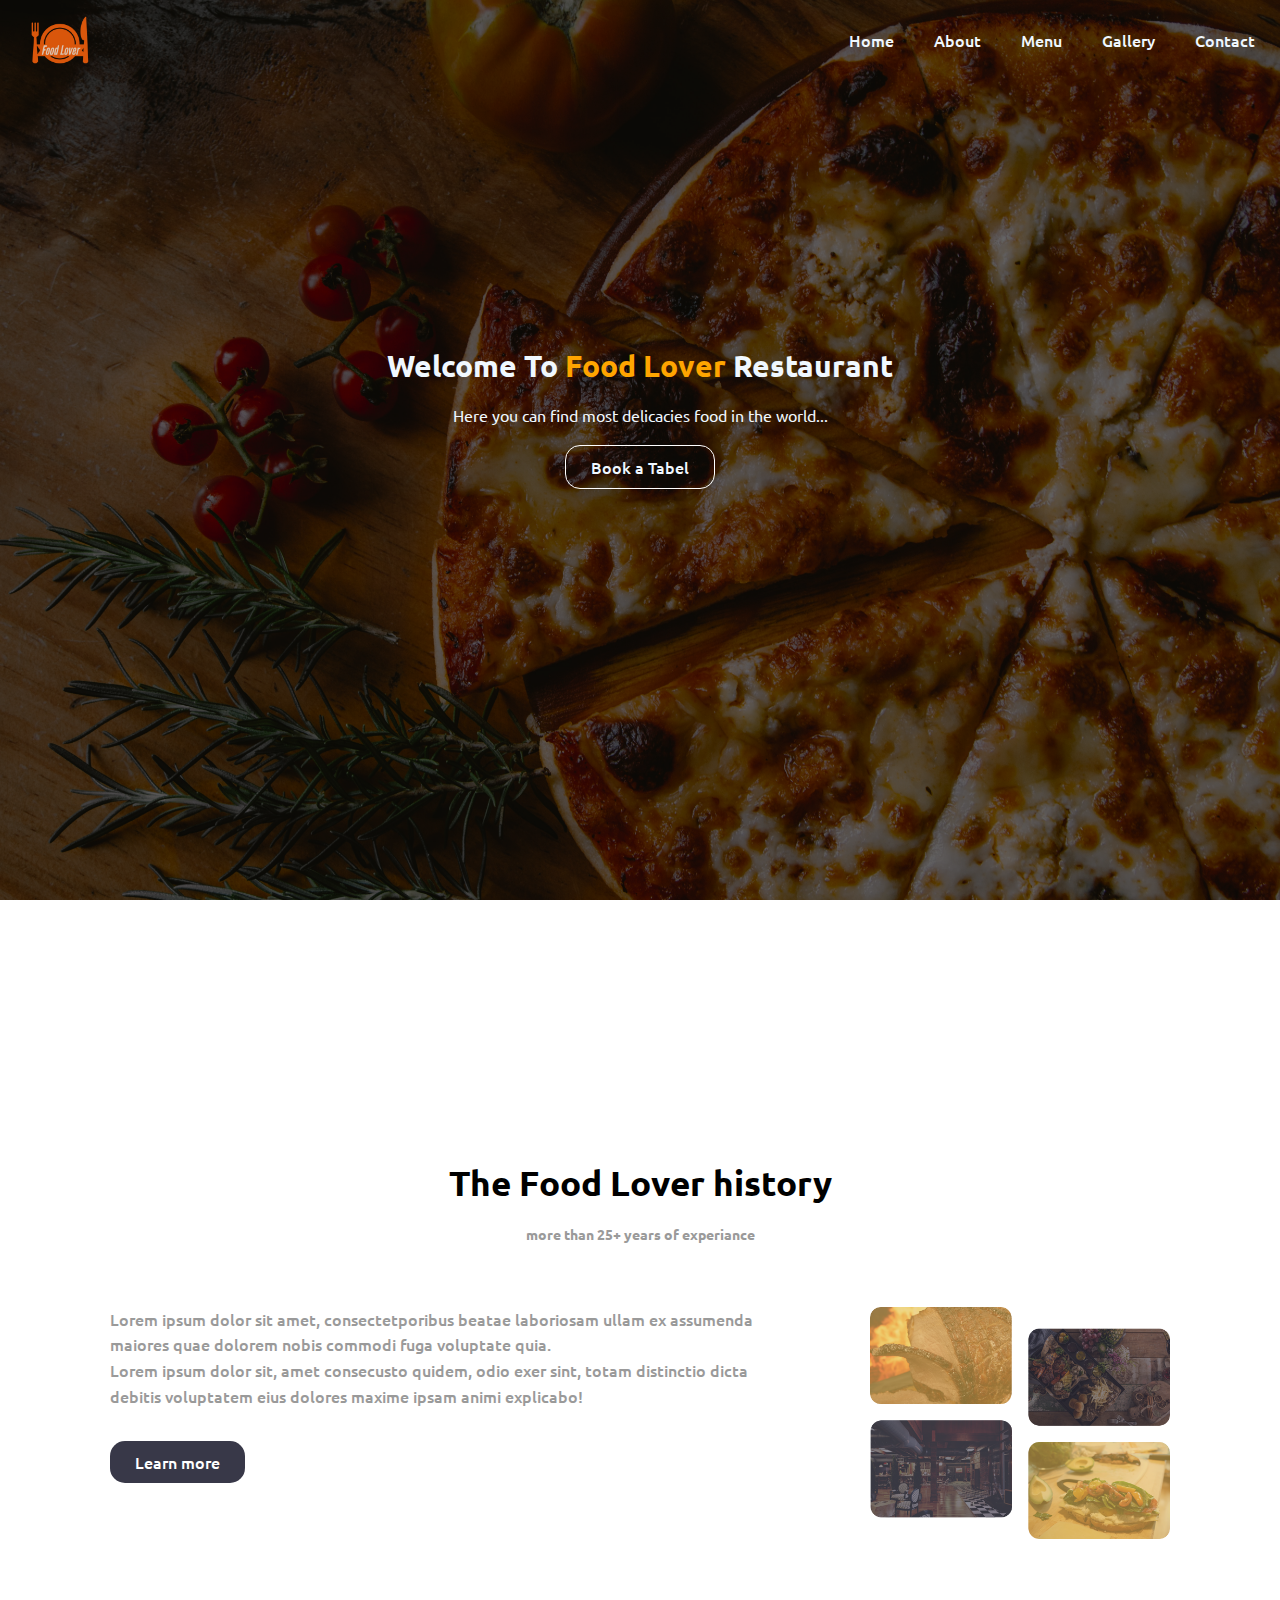
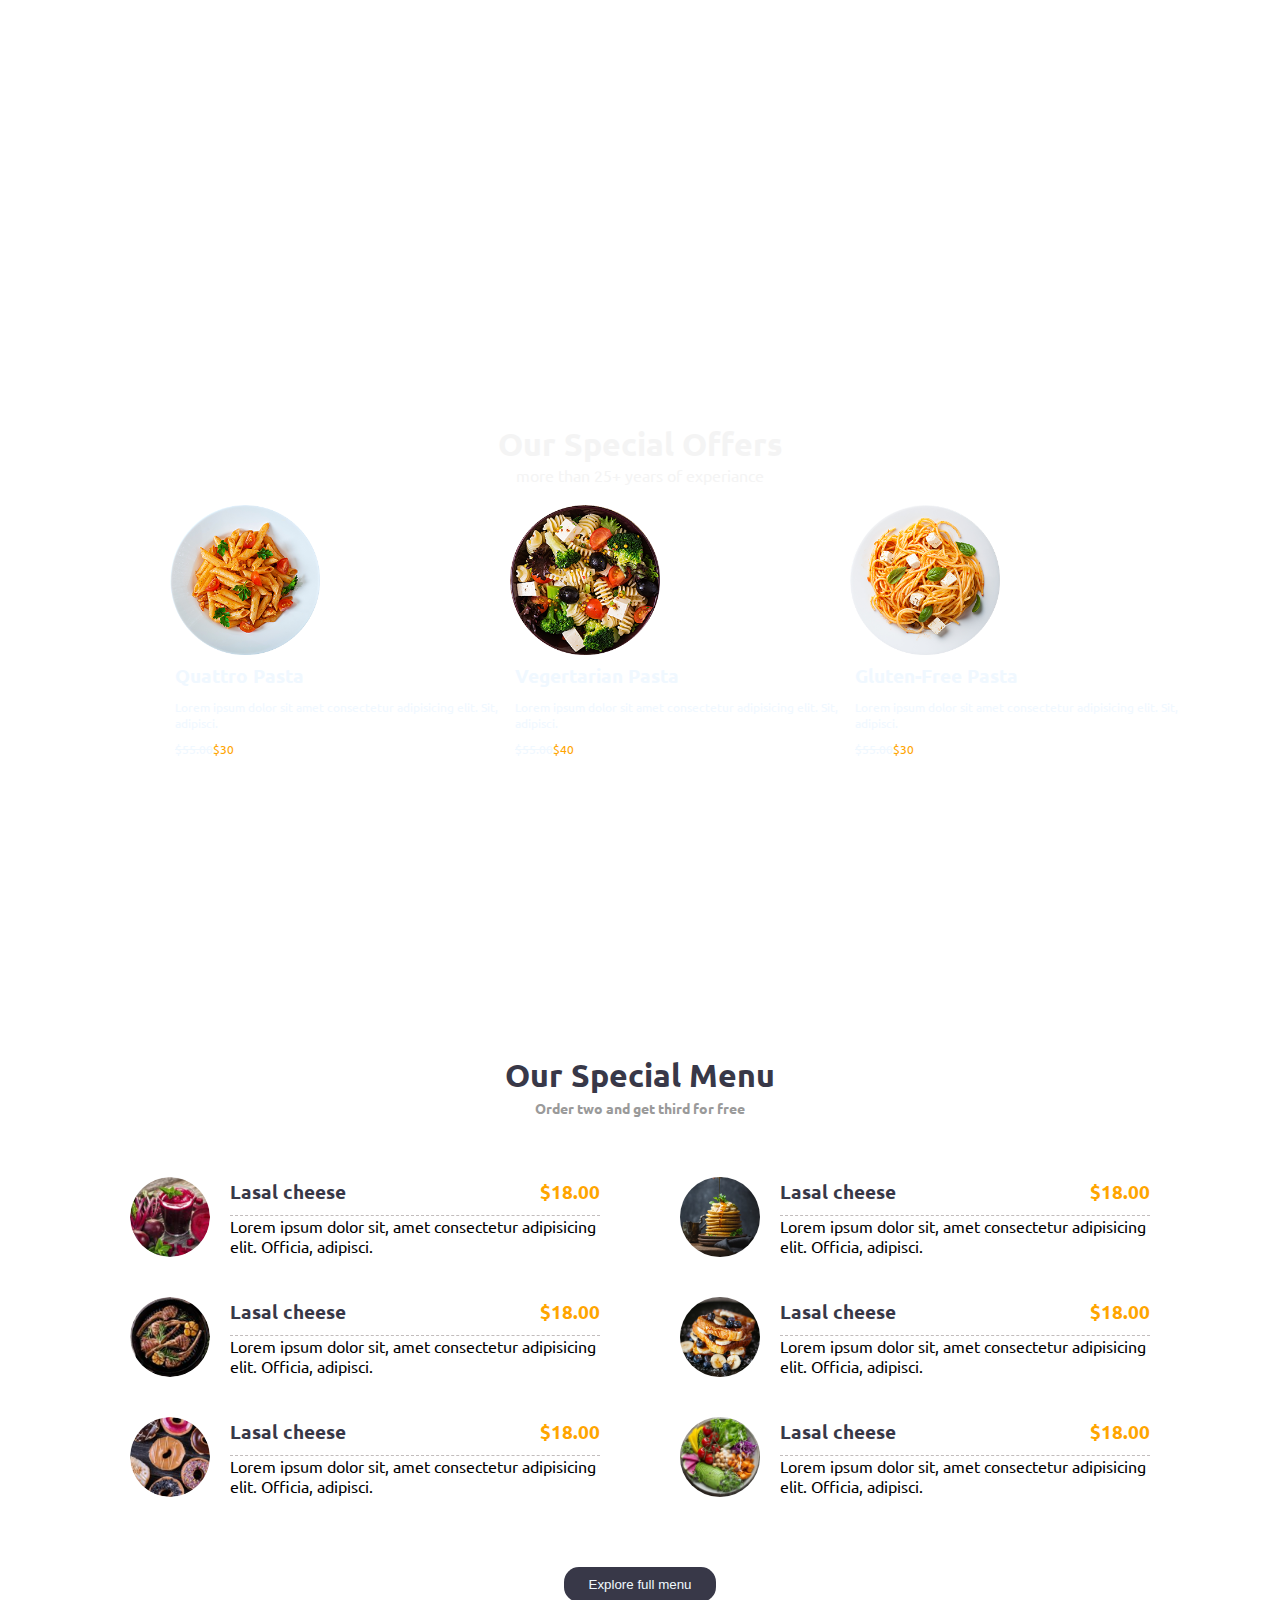
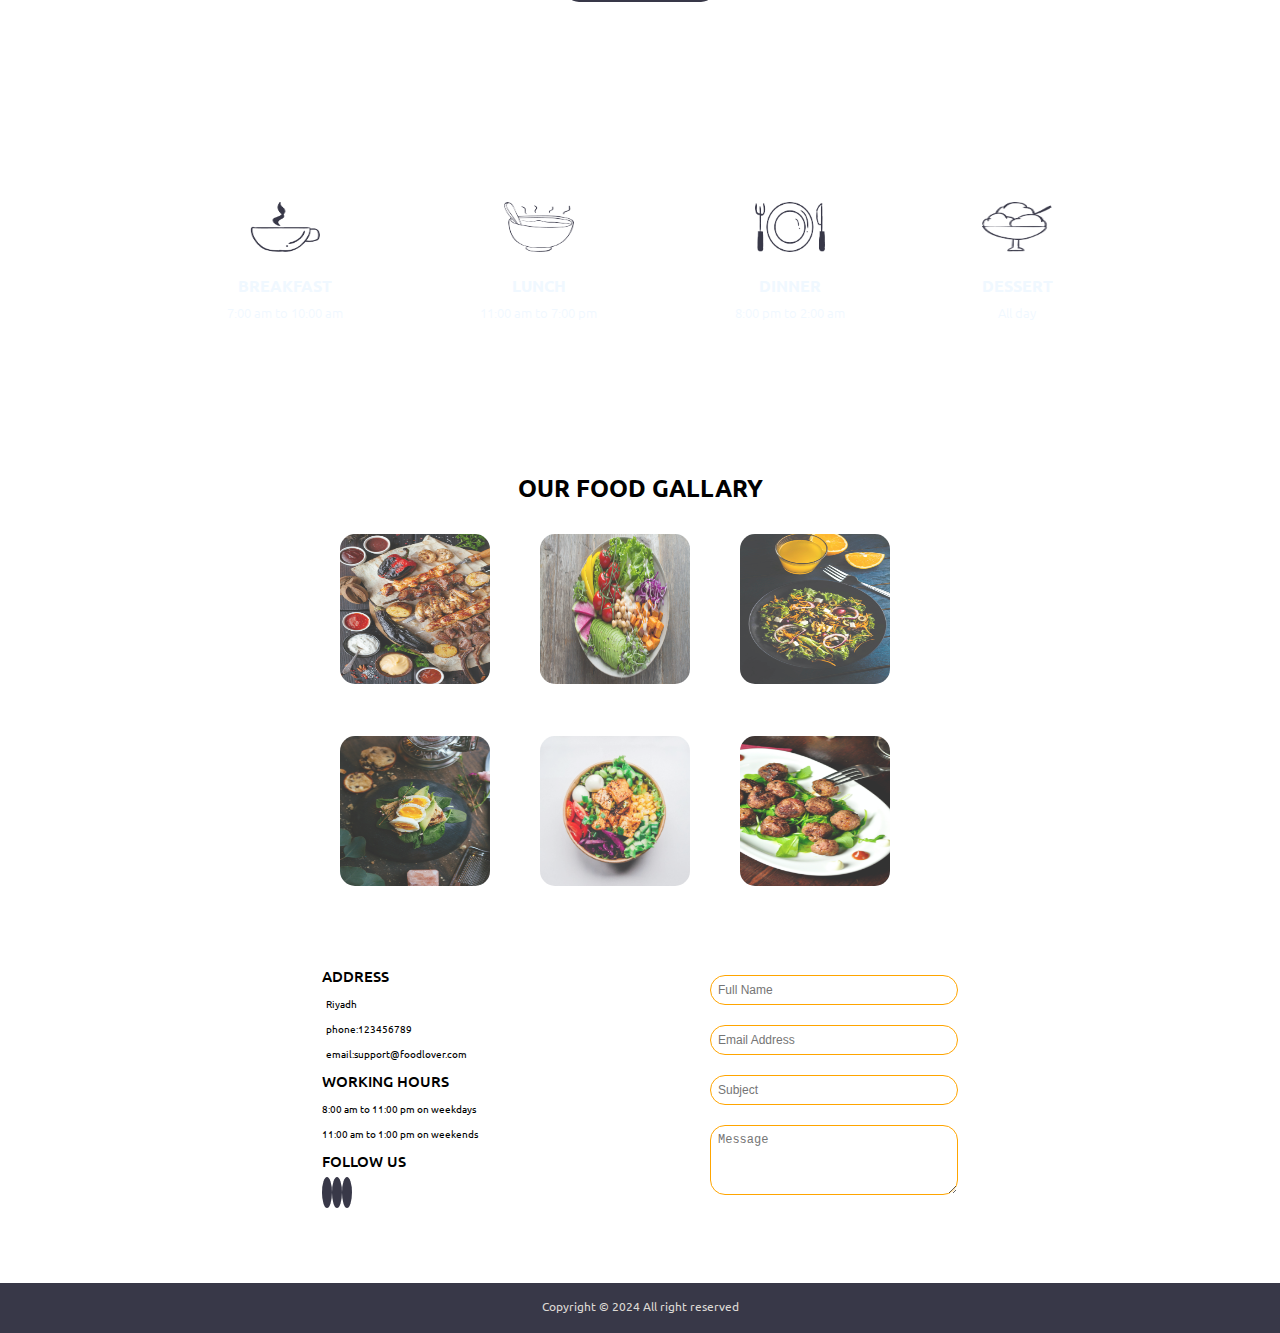
<file: resturant/index.html>
<!DOCTYPE html>
<html lang="en">
<head>
    <meta charset="UTF-8">
    <meta name="viewport" content="width=device-width, initial-scale=1.0">
    <link rel="stylesheet" href="style.css">
    <link rel="preconnect" href="https://fonts.googleapis.com">
<link rel="preconnect" href="https://fonts.gstatic.com" crossorigin>
<link href="https://fonts.googleapis.com/css2?family=Aboreto&family=Agdasima:wght@400;700&family=Jaro:opsz@6..72&family=Open+Sans:ital,wght@0,300..800;1,300..800&family=Quicksand:wght@300..700&family=Tajawal:wght@200;300;400;500;700;800;900&family=Ubuntu:ital,wght@0,300;0,400;0,500;0,700;1,300;1,400;1,500;1,700&display=swap" rel="stylesheet">
<link rel="stylesheet" href="https://cdnjs.cloudflare.com/ajax/libs/font-awesome/6.7.1/css/all.min.css" integrity="sha512-5Hs3dF2AEPkpNAR7UiOHba+lRSJNeM2ECkwxUIxC1Q/FLycGTbNapWXB4tP889k5T5Ju8fs4b1P5z/iB4nMfSQ==" crossorigin="anonymous" referrerpolicy="no-referrer" />   
<title>Food Lover</title>
</head>
<body>
    <!-- header -->
     <!-- navbar -->
      <header class="header">
        <div id="navbar">
            <img src="image\logo.png" alt="">
           <div class="humburger">
      <i class="fa-solid fa-bars active"></i>
      <i class="fa-solid fa-xmark"></i>
    </div>
            <nav class='navbar'>
                <ul>
                    <li><a href="#home">Home</a></li>
                    <li><a href="#about">About</a></li>
                    <li><a href="#menu">Menu</a></li>
                    <li><a href="#gallary">Gallery</a></li>
                    <li><a href="#contact">Contact</a></li>

                </ul>
            </nav>

        </div>
        <div class="content">
<h1>Welcome To <span class="primary-text">Food Lover</span>  Restaurant</h1>
<p>Here you can find most delicacies food in the world...</p>
<a href="indexT.html" class="btn btn-primary">Book a Tabel</a>
        </div>
      </header>

      <!-- main -->
       <main>
        <section id="about">
            <div class="container">
                <div class="title">
                    <h2>The Food Lover history</h2>
                    <p>more than 25+ years of experiance</p>
                </div>
                <div class="about-content">
                    <div>
                        <p>Lorem ipsum dolor sit amet, consectetporibus beatae laboriosam ullam ex assumenda maiores quae dolorem nobis commodi fuga voluptate quia.</p>
                        <p>Lorem ipsum dolor sit, amet consecusto quidem, odio exer sint, totam distinctio dicta debitis voluptatem eius dolores maxime ipsam animi explicabo!</p>
                    <a href="#" class="btn btn-scondary">Learn more</a>
                    </div>
                    <img class="imggroup" src="image\about_img.png" alt="">
                </div>
            </div>
        </section>

        <!-- offers -->
<section id="offers">
    <div class="container">
<div class="title">
    <h1>Our Special Offers</h1>
    <p>more than 25+ years of experiance</p>
</div>
<div class="offer-items">
    <div>
        <img src="image\offer1.png" alt="">
        <div>
            <h3>Quattro Pasta</h3>
            <p>Lorem ipsum dolor sit amet consectetur adipisicing elit. Sit, adipisci.</p>
        <p><del>$55.00</del><span class="primary-text">$30</span></p>
        </div>
    </div>

    <div>
        <img src="image\offer2.png" alt="">
        <div>
            <h3>Vegertarian Pasta</h3>
            <p>Lorem ipsum dolor sit amet consectetur adipisicing elit. Sit, adipisci.</p>
        <p><del>$55.00</del><span class="primary-text">$40</span></p>
        </div>
    </div>

    <div>
        <img src="image\offer3.png" alt="">
        <div>
            <h3>Gluten-Free Pasta</h3>
            <p>Lorem ipsum dolor sit amet consectetur adipisicing elit. Sit, adipisci.</p>
        <p><del>$55.00</del><span class="primary-text">$30</span></p>
        </div>
    </div>

</div>
    </div>
</section>
<!-- Menu -->
 <section id="menu">
    <div class="container">
        <div class="title">
            <h1>Our Special Menu</h1>
            <p>Order two and get third for free</p>
        </div>
        <div class="menu-items">
            <div class="menu-item-left">


<div class="menu-item">
    <img src="image2menu\food3.png" alt="">
    <div>
        <h3>Lasal cheese<span class="primary-text">$18.00</span></h3>
        <p>Lorem ipsum dolor sit, amet consectetur adipisicing elit. Officia, adipisci.</p>
    
    </div>
</div>
<div class="menu-item">
    <img src="image2menu\food4.png" alt="">
    <div>
        <h3>Lasal cheese<span class="primary-text">$18.00</span></h3>
        <p>Lorem ipsum dolor sit, amet consectetur adipisicing elit. Officia, adipisci.</p>
    
    </div>
</div>
<div class="menu-item">
    <img src="image2menu\food5.png" alt="">
    <div>
        <h3>Lasal cheese <span class="primary-text">$18.00</span></h3>
        <p>Lorem ipsum dolor sit, amet consectetur adipisicing elit. Officia, adipisci.</p>
    
    </div>
</div>


            </div>

            <div class="menu-item-right">
             
                <div class="menu-item">
                    <img src="image2menu\food8.jpeg" alt="">
                    <div>
                        <h3>Lasal cheese<span class="primary-text">$18.00</span></h3>
                        <p>Lorem ipsum dolor sit, amet consectetur adipisicing elit. Officia, adipisci.</p>
                    
                    </div>
                </div>
                <div class="menu-item">
                    <img src="image2menu\food9.jpeg" alt="">
                    <div>
                        <h3>Lasal cheese<span class="primary-text">$18.00</span></h3>
                        <p>Lorem ipsum dolor sit, amet consectetur adipisicing elit. Officia, adipisci.</p>
                    
                    </div>
                </div>
                <div class="menu-item">
                    <img src="image2menu\food10.jpeg" alt="">
                    <div>
                        <h3>Lasal cheese<span class="primary-text">$18.00</span></h3>
                        <p>Lorem ipsum dolor sit, amet consectetur adipisicing elit. Officia, adipisci.</p>
                    
                    </div>
                </div>
               
                
 </div>
            
        </div>
<button  class="btn btn-scondary"> <a href="indexTH.html" >Explore full menu</button></a> 
    </div>
 </section>

<!-- daytime -->
<section id="daytime">
    <div class="container">
        <div class="content">
            <img src="image\day time icon\breckfastIcon.png" alt="">
        
            <h3>breakfast</h3>
            <h5>7:00 am to 10:00 am</h5>
        </div>

        <div class="content">
            <img src="image\day time icon\lunchIcon.png" alt="">
        
            <h3>Lunch</h3>
            <h5>11:00 am to 7:00 pm</h5>
        </div>


        <div class="content">
            <img src="image\day time icon\dinnerIcon.png" alt="">
        
            <h3 class="dinner">dinner</h3>
            <h5>8:00 pm to 2:00 am</h5>
        </div>


        <div class="content">
            <img class="dinnerr" src="image\day time icon\dessertIcon.png" alt="">
        
            <h3>dessert</h3>
            <h5>All day</h5>
        </div>

    </div>
</section>

<!-- gallery  -->
 <section id="gallary">
    <div class="container">
        <h2>our food gallary</h2>
        <div class="img-gallary">
            <img src="gallary\gallery1.jpeg" alt="">
            <img src="gallary\gallery2.jpeg" alt="">
            <img src="gallary\gallery3.jpeg" alt="">
            <img src="gallary\gallery4.jpeg" alt="">
            <img src="gallary\gallery5.jpeg" alt="">
            <img src="gallary\gallery6.jpeg" alt="">
        </div>
    </div>
 </section>

 <!-- contact -->
  <section id="contact">
    <div class="container">
        <div class="contact-content">
            <div class="contact-info">
<div>
    <h3>Address</h3>
    <p> <i class="fa-solid fa-location-dot"></i> Riyadh</p>

    <p> <i class="fa-solid fa-phone"></i> phone:123456789</p>
<p> <i class="fa-solid fa-envelope"></i> email:support@foodlover.com</p>

</div>

<div>
    <h3>working hours</h3>
<p>8:00 am to 11:00 pm on weekdays</p>
<p>11:00 am to 1:00 pm on weekends</p>
</div>

<div>
    <h3>follow us</h3>
    <a href="#"> <i class="fa-brands fa-facebook"></i></a>
    <a href="#"> <i class="fa-brands fa-twitter"></i></a>
    <a href="#"> <i class="fa-brands fa-instagram"></i></a>
</div>
            </div>
<form >

    <input type="text" name="Name" id="Name" placeholder="Full Name" required>
    <input type="email" name="email" id="email" placeholder="Email Address" required>
    <input type="text" name="Name" id="Name" placeholder="Subject" required>
    <textarea name="message" id="" cols="30" rows="10" placeholder="Message"></textarea>

</form>
        </div>
    </div>
  </section>


       </main>

       <footer id="footer">
        <p>Copyright &copy; 2024 All right reserved </p>
       </footer>
       <script src="index.js">
        
       </script>
</body>
</html>
</file>
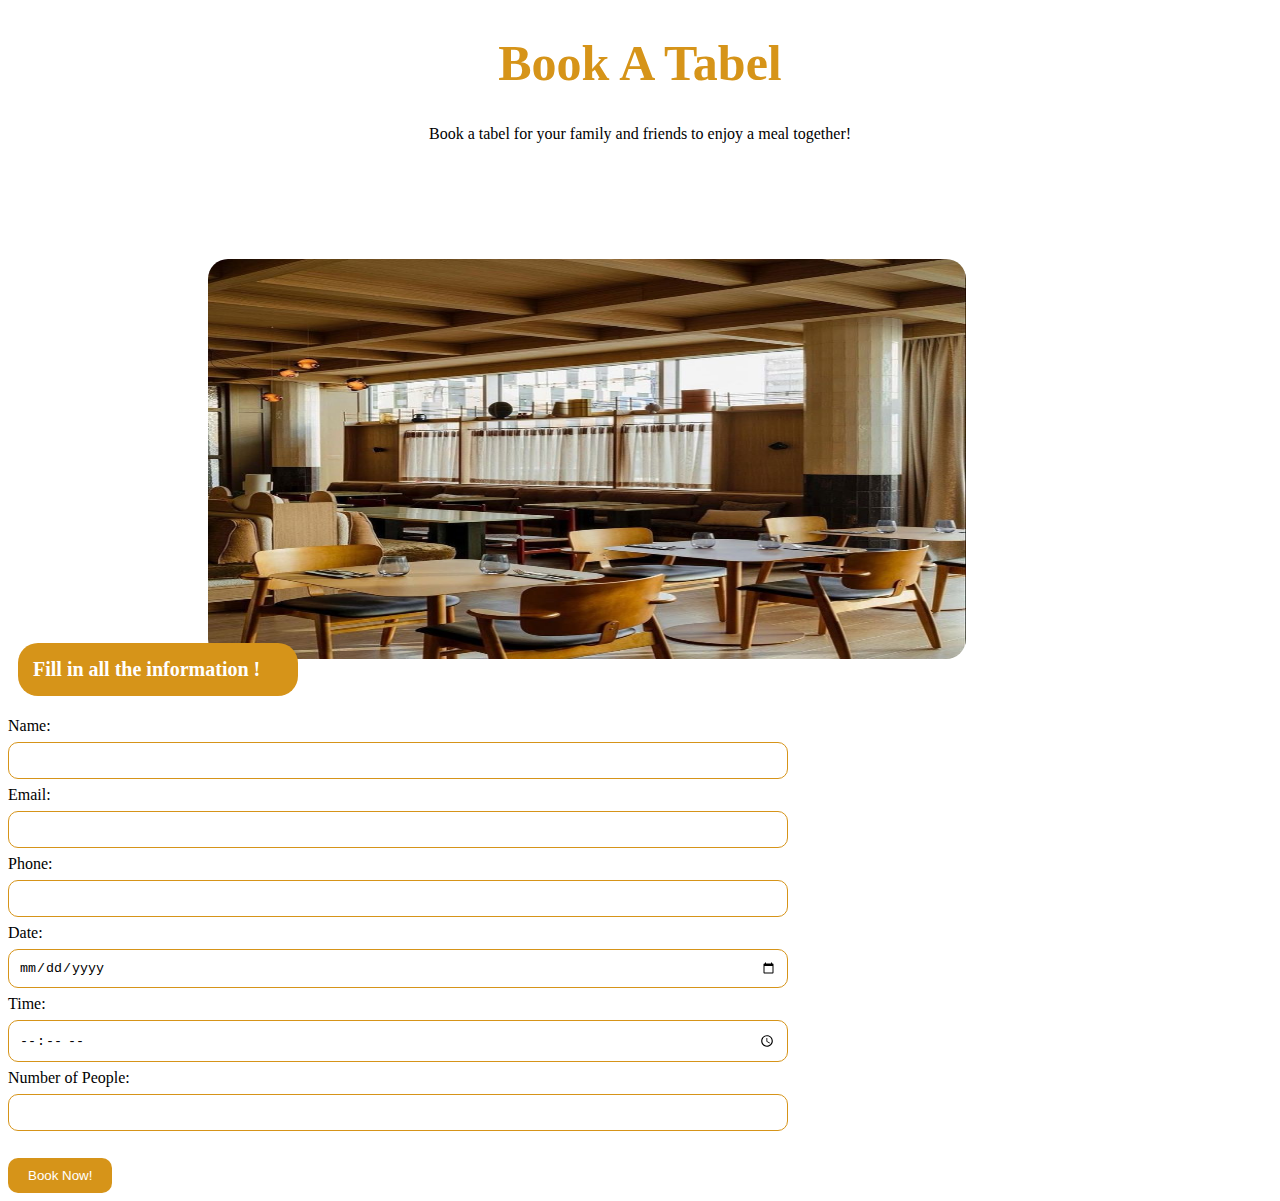
<file: resturant/indexT.html>
<!DOCTYPE html>
<html lang="en">
<head>
    <meta charset="UTF-8">
    <meta name="viewport" content="width=device-width, initial-scale=1.0">
    <title>Book A Tabel!</title>
    <link rel="stylesheet" href="styleT.css">
</head>
<body>
    <div class="header">
        <h1>Book A Tabel</h1>
        <p>Book a tabel for your family and friends to enjoy a meal together!</p>
    </div>
<div class="tabel-bg">
    <img class="img-tabel" src="download (1).jpg" alt="">
<h1>Fill in all the information !</h1>
<br>
</div>

<div>
    <br>
    <br>
    <br>
    <form action="indexT.html" method="post">
        <label for="name">Name:</label>
        <input type="text" id="name" name="name" required>
        
        <label for="email">Email:</label>
        <input type="email" id="email" name="email" required>
        <label for="phone">Phone:</label>
        <input type="tel" id="phone" name="phone" required>
        <label for="date">Date:</label>
        <input type="date" id="date" name="date" required>
        <label for="time">Time:</label>
        <input type="time" id="time" name="time" required>
        <label for="people">Number of People:</label>
        <input type="number" id="people" name="people" required>
        <button type="submit">Book Now!</button>
    </form>
</body>
</html>
</file>
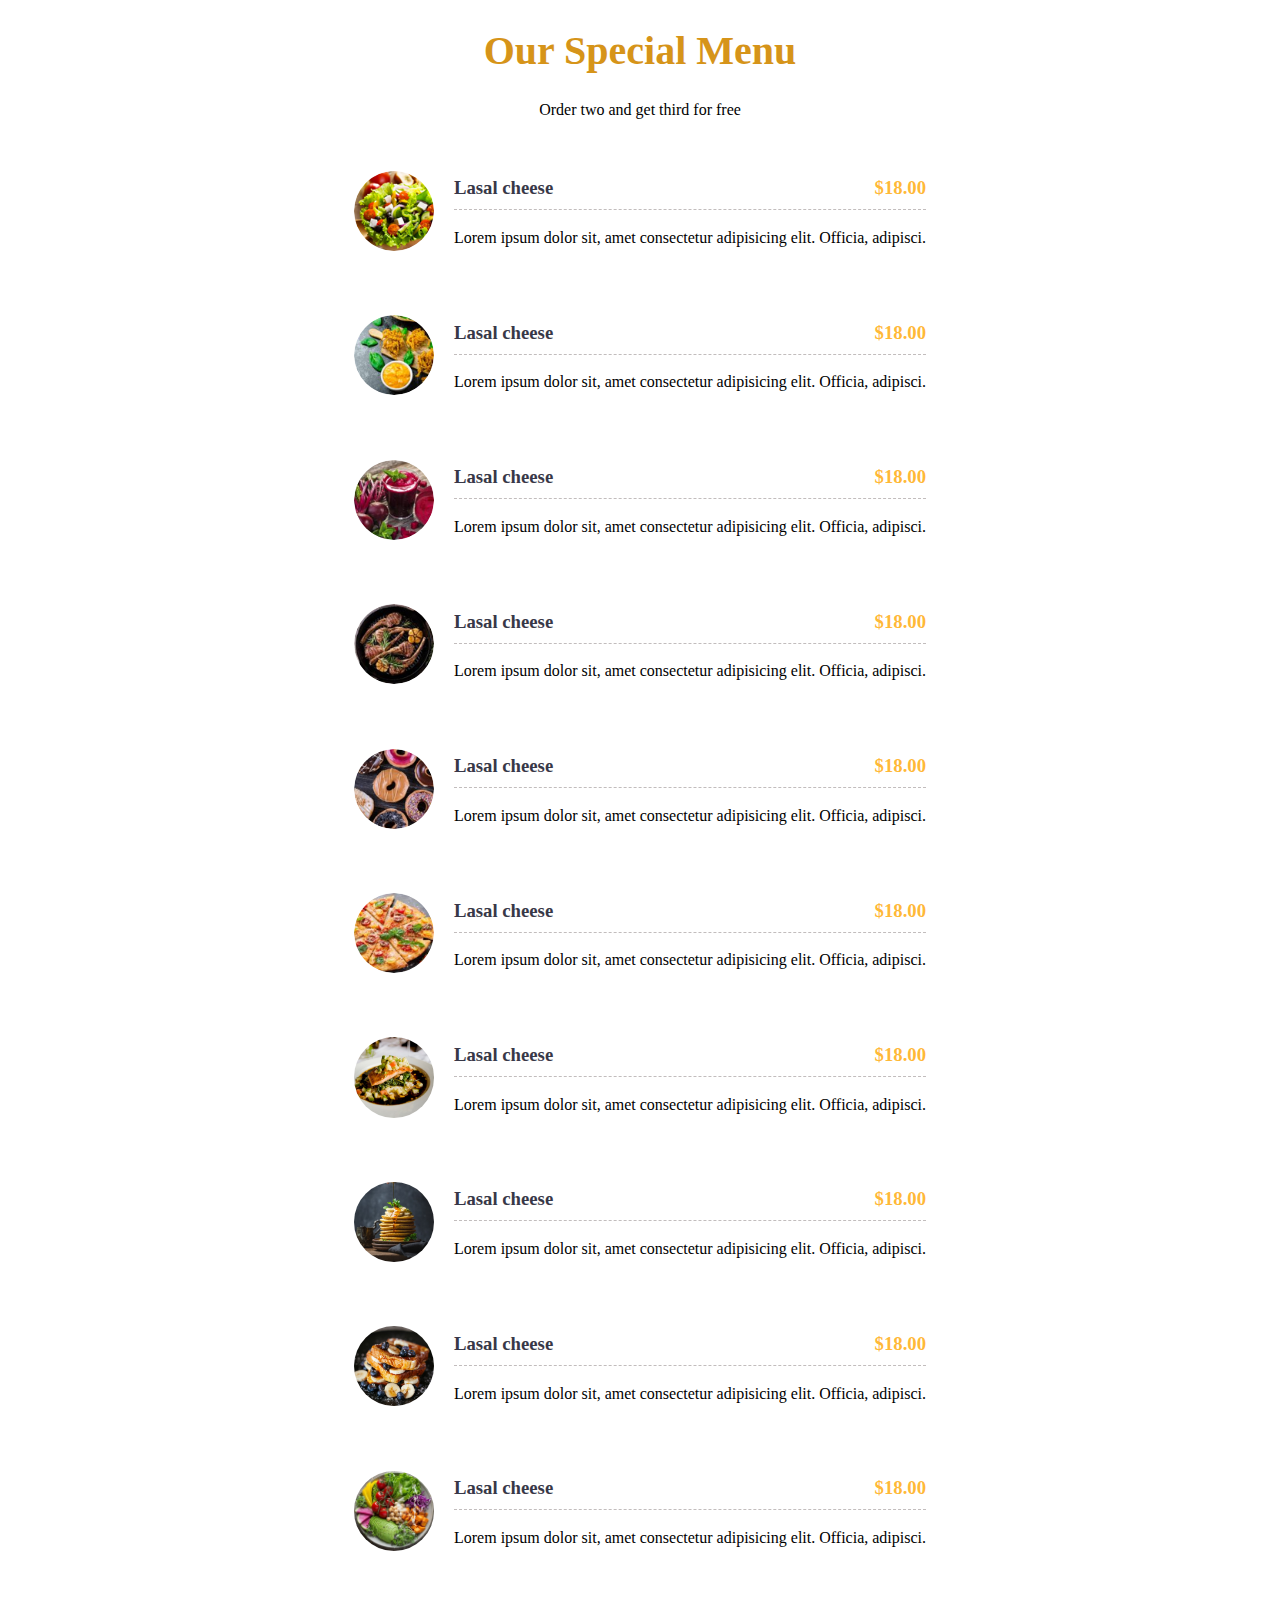
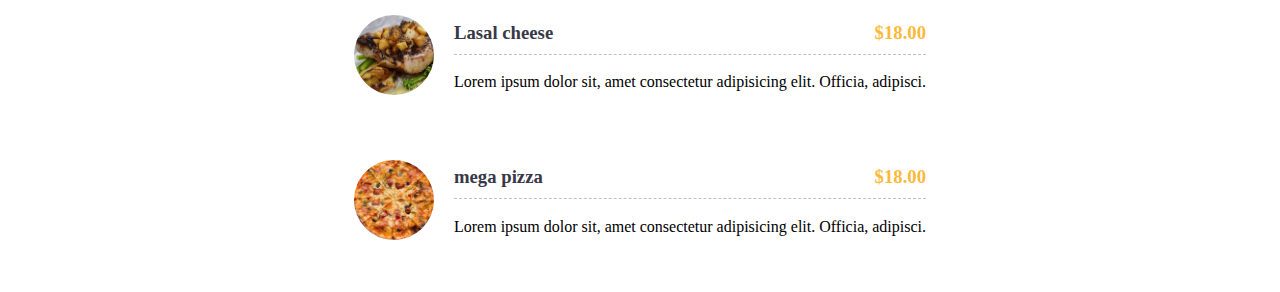
<file: resturant/indexTH.html>
<!DOCTYPE html>
<html lang="en">
<head>
    <meta charset="UTF-8">
    <meta name="viewport" content="width=device-width, initial-scale=1.0">
    <title>Document</title>
    <link rel="stylesheet" href="styleTH.css">
</head>
<body>
    <section id="menu">
        <div class="container">
            <div class="title">
                <h1>Our Special Menu</h1>
                <p>Order two and get third for free</p>
            </div>
            <div class="menu-items">
                <div class="menu-item-left">
    <div class="menu-item">
        <img src="image2menu\food1.png" alt="">
        <div>
            <h3>Lasal cheese <span class="primary-text">$18.00</span></h3>
            <p>Lorem ipsum dolor sit, amet consectetur adipisicing elit. Officia, adipisci.</p>
        
        </div>
    </div>
    <div class="menu-item">
        <img src="image2menu\food2.png" alt="">
        <div>
            <h3>Lasal cheese<span class="primary-text">$18.00</span></h3>
            <p>Lorem ipsum dolor sit, amet consectetur adipisicing elit. Officia, adipisci.</p>
        
        </div>
    </div>
    <div class="menu-item">
        <img src="image2menu\food3.png" alt="">
        <div>
            <h3>Lasal cheese<span class="primary-text">$18.00</span></h3>
            <p>Lorem ipsum dolor sit, amet consectetur adipisicing elit. Officia, adipisci.</p>
        
        </div>
    </div>
    <div class="menu-item">
        <img src="image2menu\food4.png" alt="">
        <div>
            <h3>Lasal cheese<span class="primary-text">$18.00</span></h3>
            <p>Lorem ipsum dolor sit, amet consectetur adipisicing elit. Officia, adipisci.</p>
        
        </div>
    </div>
    <div class="menu-item">
        <img src="image2menu\food5.png" alt="">
        <div>
            <h3>Lasal cheese <span class="primary-text">$18.00</span></h3>
            <p>Lorem ipsum dolor sit, amet consectetur adipisicing elit. Officia, adipisci.</p>
        
        </div>
    </div>
    <div class="menu-item">
        <img src="image2menu\food6.png" alt="">
        <div>
            <h3>Lasal cheese<span class="primary-text">$18.00</span></h3>
            <p>Lorem ipsum dolor sit, amet consectetur adipisicing elit. Officia, adipisci.</p>
        
        </div>
    </div>
    
                </div>
    
                <div class="menu-item-right">
                    <div class="menu-item">
                        <img src="image2menu\food7.jpeg" alt="">
                        <div>
                            <h3>Lasal cheese<span class="primary-text">$18.00</span></h3>
                            <p>Lorem ipsum dolor sit, amet consectetur adipisicing elit. Officia, adipisci.</p>
                        
                        </div>
                    </div>
                    <div class="menu-item">
                        <img src="image2menu\food8.jpeg" alt="">
                        <div>
                            <h3>Lasal cheese<span class="primary-text">$18.00</span></h3>
                            <p>Lorem ipsum dolor sit, amet consectetur adipisicing elit. Officia, adipisci.</p>
                        
                        </div>
                    </div>
                    <div class="menu-item">
                        <img src="image2menu\food9.jpeg" alt="">
                        <div>
                            <h3>Lasal cheese<span class="primary-text">$18.00</span></h3>
                            <p>Lorem ipsum dolor sit, amet consectetur adipisicing elit. Officia, adipisci.</p>
                        
                        </div>
                    </div>
                    <div class="menu-item">
                        <img src="image2menu\food10.jpeg" alt="">
                        <div>
                            <h3>Lasal cheese<span class="primary-text">$18.00</span></h3>
                            <p>Lorem ipsum dolor sit, amet consectetur adipisicing elit. Officia, adipisci.</p>
                        
                        </div>
                    </div>
                    <div class="menu-item">
                        <img src="image2menu\food11.jpeg" alt="">
                        <div>
                            <h3>Lasal cheese<span class="primary-text">$18.00</span></h3>
                            <p>Lorem ipsum dolor sit, amet consectetur adipisicing elit. Officia, adipisci.</p>
                        
                        </div>
                    </div>
                    <div class="menu-item">
                        <img src="image2menu\food12.jpeg" alt="">
                        <div>
                            <h3>mega  pizza<span class="primary-text">$18.00</span></h3>
                            <p>Lorem ipsum dolor sit, amet consectetur adipisicing elit. Officia, adipisci.</p>
                        
                        </div>
                    </div>
     </div>
                
            </div>
</body>
</html>
</file>
<file: resturant/style.css>
*{
  padding: 0;
  margin: 0;
  box-sizing: border-box;
}

html{
    scroll-behavior: smooth;
}
.primary-text{
    color: orange;
}

.btn{
    display: inline-block;
    padding: 10px 25px;
    border: none;
    border-radius: 15px;
}
.btn-primary{
    color: aliceblue;
    border: 1px solid white;
}
.btn-scondary{
    color: white;
    background: #383848;
margin-top: 2rem;
margin-left: 20px;
}


body{
    font-family: "Ubuntu", serif;
    font-weight: 400;
    font-style: normal;
    
}
header{
    height: 100vh;
    background:url("image/home_bg.jpeg") center center/cover no-repeat;
    position: relative;
}
ul{
    list-style: none;
    
}
ul li{
    display: inline-block;
    margin: 6px;
    margin-right: 20px;
    padding: 5px;
}
a{
    text-decoration: none;
    color: aliceblue;
    font-weight:500 ;
}
a:hover{
    border-bottom: 2px solid orange;
}
#navbar{
    display: flex;
    justify-content: space-between;
    align-items: center;
}

#navbar img{
width: 80px;
margin-left: 20px;
}

header .content{
    display: flex;
    flex-direction: column;
    justify-content: center;
    align-items: center;
    height: 75%;
    
}

header .content h1{
    font-size: 30px;
color:aliceblue;
} 

header .content p{
    margin: 20px 0;
    color: aliceblue;
}

header::before{
    content: '';
    position: absolute;
    top: 0;
    left: 0;
    height: 100%;
    width: 100%;
    background: rgba(0, 0, 0,0.6);
}
/* to all tags,element in header */
header * {
z-index: 10;
}

.container{
    
    max-width: 1100px;
    margin: auto;

}

#about{
    height: 100vh;
    display: flex;
    justify-content: center;
    align-items: center;
    /* background: #f4f4f4; */
}

#about .title{
    text-align: center;
    margin-bottom: 4rem;
}
#about h2{
font-size: 35px;
margin-bottom: 20px;
}
#about .title p,
#menu .title p{
font-size: 14px;
color: #9a9a9a;
font-weight: 600;
}

#about .about-content{
    display: flex;
    justify-content: space-between;


}
#about .about-content img{
    width: 300px;
margin-right: 20px;
}
#about .about-content p{
    color: #9a9a9a;
    margin-right: 7rem;
    font-weight: 500;
    margin-left: 20px;
    line-height: 1.6;
}



#offers{
    height: 85vh;
    width: 100%;
    display: flex;
    margin-top: 10px;
    justify-content: center;
    background:url("image/offer-background.jpg") center center/cover fixed;

}

#offers .container .title{
    display: flex;
    justify-content: center;
    align-items: center;
    flex-direction: column;
    color: #f4f4f4;
    margin-bottom: 20px;
}

#offers .container .offer-items{
    display: flex;
    justify-content: space-around;
align-items: center;
margin-left: 80px;
}

.offer-items img{
    width: 150px;
    height: 150px;
}

.offer-items h3{
    color: aliceblue;
    padding: 5px;
}
.offer-items p{
    color: aliceblue;
    padding: 5px;
    font-size: 12px;
}

#menu{
    padding: 5rem 0;
}
#menu .title{
    text-align: center;
    margin-bottom: 20px;
}
#menu h1{
    color: #383848;
    padding-bottom: 3px;
}

#menu .menu-items{
    display: flex;
    justify-content: center;
    align-items: center;
}
#menu .menu-items .menu-item img{
width: 80px;
border-radius: 50%;
margin-right: 20px;
}

#menu .menu-items .menu-item{
display: flex;
justify-content: center;
align-items: center;
margin: 40px;

}
#menu .menu-items .menu-item h3{
    color: #383848;
    border-bottom: 1px dashed #c2bdbd;
    padding-bottom: 10px;
    position: relative;
}
#menu .menu-items .menu-item span{
    position: absolute;
    top: 0;
    right: 0;
}
#menu .btn:hover{
    border-bottom: 2px solid orange;
   
}
#menu .btn{
    display: block;
    margin: auto;
    margin-top: 30px;
}

#daytime{
  background: url("image/day time icon/daytime_bg.jpeg") center center/cover fixed no-repeat;
  color: aliceblue;
  text-align: center;

}
#daytime .container {
    display: flex;
justify-content: space-evenly;
align-items: center;
height: 40vh;
}

#daytime .container .content h3{
    color:aliceblue;
    text-align: center;
    font-size: 16px;
    text-transform: uppercase;
    margin: 20px 0 7px;
}

#daytime .container .content h5{
    font-weight: 300;
}
#daytime .container .content img{
    width: 70px;height: 50px;
}



/* gallary */

#gallary .container .img-gallary img{
    width: 150px;
    height: 150px;
    border-radius: 15px;
    margin: 0px 140px;
    opacity: 0.8;
}

#gallary .container .img-gallary img:hover{
    opacity: 1;
}

#gallary .container h2{
    padding: 30px 0;
    text-align: center;
    text-transform: uppercase;
}

#gallary .container .img-gallary {
    display: grid;
    grid-template-columns: 100px 100px 100px;
   row-gap: 200px;
   column-gap: 100px;
    grid-template-rows:2px ;
    width: 80%;
    margin: auto;

}

#contact{
    padding: 5rem 0;
    
}

#contact .container .contact-content {
    display: flex;
    justify-content: space-evenly;
    align-items: center;
}

#contact .container .contact-content form{
    display: flex;
    flex-direction: column;
    gap: 20px 30px;
}

form textarea{
    border-radius: 15px;
    height: 70px;
    
    padding: 7px;
    font-size: 12px;
    
    border: 1px solid orange; 
}

form input{
    /* border: none; */
border-radius: 15px;
height: 30px;
padding: 7px;
font-size: 12px;
border: 1px solid orange; 
}


#contact .container .contact-content .contact-info h3{
    text-transform: uppercase;
    font-weight: 500;
    font-size: 15px;
    padding-bottom: 10px;
}

#contact .container .contact-content .contact-info p i{
    color: rgb(234, 148, 62);
    padding-right: 4px;   
}

#contact .container .contact-content .contact-info p{
    font-size: 10px;
    padding-bottom: 10px;
}

#contact .container .contact-content .contact-info a i{
    color: rgb(234, 148, 62);
    border-radius: 50%;
    padding: 5px;
    background-color: #383848;
}

footer{
    text-align: center;
    background-color: #383848;
    height: 50px;
    color: rgb(220, 217, 212);
    font-size: 12px;
    padding: 15px 0;
}
.humburger {
    display: none;
  }
@media(max-width:700px){
    #about.container{
        margin: 0;
    }
    #gallary .container .img-gallary {
       row-gap: 180px;
       column-gap: 90px;
        grid-template-rows:2px ;
        width: 90%;
        
    
    }
    #menu .menu-items .menu-item img{
        width: 55px;
        border-radius: 50%;
        margin-right: 20px;
        }
    #about .about-content img{
        width: 200px;
    margin-right: 20px;
    }
    #offers .container{
        height: 400px;
    }
    #menu .menu-items .menu-item span{
        position: absolute;
        top: 0;
        right: 0px;
        font-size: 10px;
    }
    #offers{
        height: 50vh;
        width: 100%;
        display: flex;
        margin-top: 10px;
        justify-content: space-around;
        align-items: center;
        background:url("image/offer-background.jpg") center center/cover fixed;
    
    }
    #offers .container .offer-items{
        display: flex;
        justify-content: space-around;
    align-items: center;
    margin-left: 15px;
    }
    #gallary .container .img-gallary img{
        width: 150px;
        height: 150px;
        border-radius: 15px;
        margin: 0px 5px;
        opacity: 0.8;
    }
    
    

}
@media (max-width:550px){
    ul li{
        display: inline-block;
        margin: 3px;
        margin-right: 15px;
        padding: 3px;
    }

}
@media (max-width:470px){
    ul li{
        display: inline-block;
        margin: 2px;
        margin-right: 10px;
        padding: 2px;
    }
}
@media (max-width:440px){
    .header{
        padding: 0 3rem;
        position: relative;
    }
    .humburger{
        display: block;
    cursor: pointer;
    font-size: 25px;
    width: 45px;
    height: 45px;
    position: relative;

    }
    
    .humburger i {
        position: absolute;
        inset: 0;
        /* left: 0;
        top: 0;
        bottom: 0;
        right: 0; */
        margin: auto;
        width: max-content;
        height: max-content;
        opacity: 0;
        color: #f4f4f4;
        transition: 0.3s ease;
      }
    
      .humburger i.active {
        opacity: 1;
        transform: rotate(180deg);
      }
      .navbar {
        position: absolute;
        background-color:  rgba(129, 117, 105, 0.276);
        top: 50px;
        left: 0;
        width: 100%;
        height: 320px;
        
        padding: 0 3rem;
        opacity: 0;
        transition: 0.3s ease;
      }
      .navbar.active {
        opacity: 1;
      }
    
      .navbar ul {
        display: block;
        display: flex;
        flex-direction: column;
      }
      .navbar ul li {
        margin: 20px 0;
        border-bottom: 1px solid #a4a4a4;
        padding-bottom: 10px;
      }
    
      .navbar ul li:last-child {
        border-bottom: none;
      }
    
      .navbar ul li a {
        margin: 0;
      }

    
    ul li{
        display: inline-block;
        margin: 0px;
        margin-right: 5px;
        padding: 2px;
        font-size: 12px;
    }

    #navbar img {
        width: 40px;
        margin-left: -10px;
    }
    header .content h1 {
        margin-top: 250px;
        font-size: 15px;
        color: aliceblue;
    }
    #about .about-content img {
        width: 100px;
        height: 100px;
        margin-left: 0px;
        margin-right: 20px;
        margin-top: -70px;
    }
    .about-content{
        display: flex;
        justify-content: space-evenly;
        align-items: center;

    }
    #about .about-content p {
        color: #9a9a9a;
        /* margin-right: 7rem; */
        font-weight: 200;
        margin-left: 140px;
        max-width: 600px;

        /* width: 100%; */
        
    }
    #about .about-content {
        display: flex
    ;
        justify-content: space-evenly;
    }
    #about h2 {
        font-size: 25px;
        margin-bottom: 20px;
    }

    #gallary .container .img-gallary {
        display:grid;
        grid-template-columns: repeat(auto-fit, minmax(100px, 1fr));
        row-gap: 20px;
        grid-template-rows: auto;
        width: 100%;
        margin: auto;

       
    }
    #gallary .container .img-gallary img {
        width: 90px;
        height: 90px;
        border-radius: 15px;
      margin: 0px auto;
        opacity: 0.8;
    }
    #daytime .container .content img {
        width: 50px;
        height: 50px;
    }
    #daytime .container {
        display: flex
    ;
        justify-content: space-around;
        align-items: center;
        height: 30vh;
    }
    #daytime .container .content h5 {
        font-weight: 100;
        font-size: 10px;
    }
    #daytime .container .content h3 {
        color: aliceblue;
        text-align: center;
        font-size: 12px;
        text-transform: uppercase;
        margin: 20px 0 7px;
    }
    #offers .container .offer-items {
        display: flex
;
        justify-content: space-around;
        align-items: center;
        margin: 0 0;
      
    }
    .offer-items img {
        width: 90px;
        height: 90px;
    }
    .offer-items h3 {
        color: aliceblue;
        padding: 0px;
        font-size: 8px;
    }
    #menu .menu-items .menu-item {
        flex-direction: column; /* لتغيير الاتجاه إلى عمودي */
        align-items: flex-start; /* محاذاة العناصر إلى اليسار */
    }
    #menu .menu-items .menu-item h3 {
        margin: 0;
        padding-bottom: 5px;
        font-size: 12px;
        
        
    }
    #menu .menu-items .menu-item span {
        position: relative;
        top: auto;
        right: auto;
        margin-left: 10px;
        font-size: 10px;
        
       
    }
    #menu .menu-items .menu-item {
       margin: 20px;
       
    }
    #offers {
        height: 40vh;
        width: 100%;
        display: flex
    ;
        margin-top: 10px;
        justify-content: center;
        background: url(image/offer-background.jpg) center center / cover fixed;
    }

    #about .about-content {
        display: flex
    ;
        justify-content: center;
    }
    #about .about-content p {
        color: #9a9a9a;
        margin-right: 0.5rem;
        font-weight: 500;
        margin-left: 50px;
        
    }
    .btn-scondary {
        color: white;
        background: #383848;
        margin-top: 2rem;
        margin-left: 45px;
    }
    .container {
        max-width: 100%;
        margin: auto;
    }
    #contact .container .contact-content {
        display: flex
    ;
        justify-content: space-around;
        margin: auto 15px;
        align-items: center;
    }
    #offers .container .offer-items {
        display: flex;
        justify-content: space-around;
        align-items: center;
        margin-left: 15px;
    }
    #offers .container .offer-items .offer-items img {
        width: 20px;
        height: 20px;
    }
}
</file>
<file: resturant/styleT.css>
.img-tabel{
    margin: auto;
    width: 60%;
    height: 400px;
    border-radius: 20px;
    margin: 100px 200px 0 200px;
    position: relative;
    z-index: 0;
  

}
.tabel-bg{
    width: 100%;
    position: relative;
    /* background: linear-gradient(to right, #b36b59, #feb47b, #c7853ace); */

}
.header{
    text-align: center;
}
.header h1{
    color: rgb(214, 148, 25);
    font-size: 50px;
}
.tabel-bg h1{
   background-color: rgb(214, 148, 25);
   width: 250px;
   border-radius: 20px;
   font-size: 20px;
   margin-top: -20px;
   position: absolute;
   /* top: 20px; */
   left: 10px;
   z-index: 10;
   padding: 15px;
   margin-bottom: 30px;
   color: white;
}
button{
    background-color: rgb(214, 148, 25);
    color: white;
    border: none;
    padding: 10px 20px;
    border-radius: 10px;
    margin-top: 20px;
    cursor: pointer;
}
button:hover{
    background-color: rgba(249, 200, 110, 0.68);
    color: white;
}
input{
    width: 100%;
    padding: 10px;
    border-radius: 10px;
    border: 1px solid rgb(214, 148, 25);
    margin: 7px 0;
}
form{
    width: 60%;
}
@media screen and (max-width: 600px){
    .img-tabel{
        width: 100%;
        margin: 10px;
    }
    form{
        width: 70%;
    }
    .tabel-bg h1{
        background-color: rgb(214, 148, 25);
        width: 180px;
        border-radius: 20px;
        font-size: 15px;
        margin-top: -30px;
        position: absolute;
        /* top: 20px; */
        left: -6px;
        z-index: 10;
        padding: 15px;
        margin-bottom: 30px;
        color: white;
     }
}
</file>
<file: resturant/styleTH.css>
.title h1{
    text-align: center;
    color:rgb(214, 148, 25);
    font-size: 40px;
}
.title p{
    text-align: center;
}

#menu .menu-items .menu-item img{
    width: 80px;
    border-radius: 50%;
    margin-right: 20px;
    }

    #menu .menu-items .menu-item{
        display: flex;
        justify-content: center;
        align-items: center;
        margin: 40px;
        
        }
        #menu .menu-items .menu-item h3{
            color: #383848;
            border-bottom: 1px dashed #c2bdbd;
            padding-bottom: 10px;
            position: relative;
        }
        #menu .menu-items .menu-item span{
            color: rgba(255, 166, 0, 0.808);
            position: absolute;
            top: 0;
            right: 0;
        }
</file>
